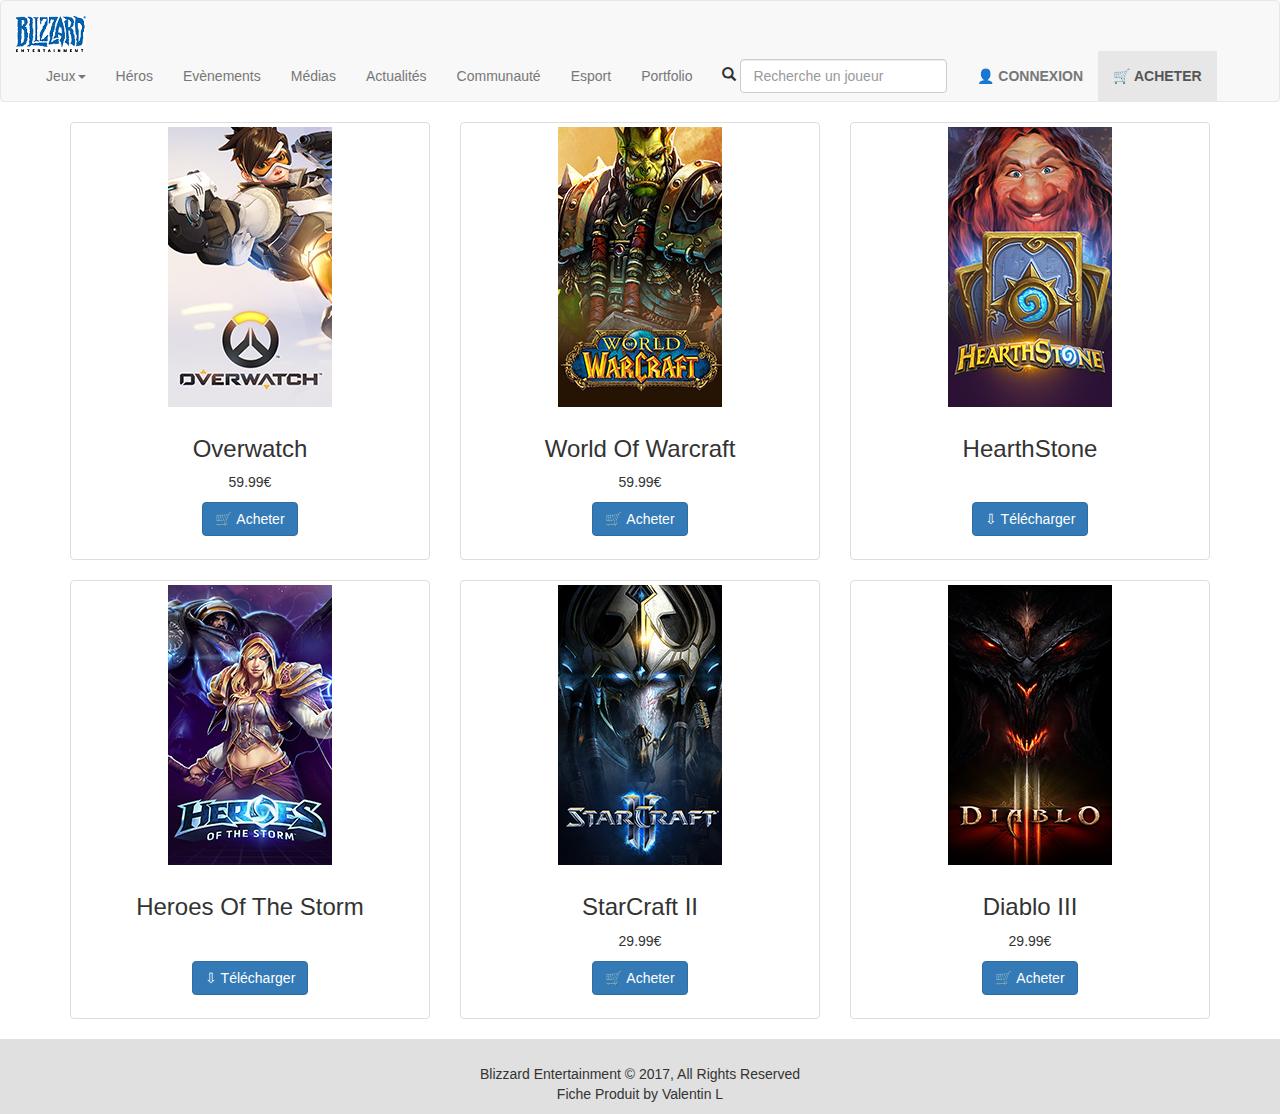
<file: index.html>
<!DOCTYPE html>
<html lang="fr">
  <head>
    <meta charset="utf-8">
    <meta http-equiv="X-UA-Compatible" content="IE=edge">
    <meta name="viewport" content="width=device-width, initial-scale=1">
    <meta name="description" content="Fiche Produit Blizzard Entertainment"
    <!-- The above 3 meta tags *must* come first in the head; any other head content must come *after* these tags -->
    <title>Fiche Produit</title>

    <!-- Bootstrap -->
    <link href="css/bootstrap.min.css" rel="stylesheet">
    <link rel="stylesheet" href="slide.css">
    <link rel="shortcut icon" href="img/favicon.ico" type="image/x-icon">
    <link rel="icon" href="img/favicon.ico" type="image/x-icon">

    <!-- HTML5 shim and Respond.js for IE8 support of HTML5 elements and media queries -->
    <!-- WARNING: Respond.js doesn't work if you view the page via file:// -->
    <!--[if lt IE 9]>
      <script src="https://oss.maxcdn.com/html5shiv/3.7.3/html5shiv.min.js"></script>
      <script src="https://oss.maxcdn.com/respond/1.4.2/respond.min.js"></script>
    <![endif]-->
  </head>
  <body>
    <nav class="navbar navbar-default">
      <div class="container-fluid">
        <!-- Brand and toggle get grouped for better mobile display -->
        <div class="navbar-header">
          <button type="button" class="navbar-toggle collapsed" data-toggle="collapse" data-target="#bs-example-navbar-collapse-1" aria-expanded="false">
            <span class="sr-only">Toggle navigation</span>
            <span class="icon-bar"></span>
            <span class="icon-bar"></span>
            <span class="icon-bar"></span>
          </button>
          <a class="navbar-brand" href="index.html"><img src="img/blizzard.png">&nbsp;</a>
        </div>

        <!-- Collect the nav links, forms, and other content for toggling -->
        <div class="collapse navbar-collapse" id="bs-example-navbar-collapse-1">
          <ul class="nav navbar-nav">
            <li class="dropdown">
              <a href="#" class="dropdown-toggle" data-toggle="dropdown" role="button" aria-haspopup="true" aria-expanded="false">Jeux<span class="caret"></span></a>
              <ul class="dropdown-menu">
                <li><a href="Overwatch.html"><img src="img/logoow.png">&nbsp;OVERWATCH</a></li>
                <li role="separator" class="divider"></li>
                <li><a href="wow.html"> <img src="img/logowow.png">&nbsp;WORLD OF WARCRAFT</a></li>
                <li role="separator" class="divider"></li>
                <li><a href="heartstone.html"><img src="img/logohs.jpg">&nbsp;HEARTHSTONE</a></li>
                <li role="separator" class="divider"></li>
                <li><a href="hots.html"><img src="img/logohots.png">&nbsp;HEROES OF THE STORM</a></li>
                <li role="separator" class="divider"></li>
                <li><a href="sc.html"><img src="img/logosc.png">&nbsp;STARCRAFT II</a></li>
                <li role="separator" class="divider"></li>
                <li><a href="diablo.html"><img src="img/logod3.png">&nbsp;DIABLO III</a></li>
              </ul>
            </li>
            <li><a href="#">Héros<span class="sr-only">(current)</span></a></li>
            <li><a href="#">Evènements</a></li>
            <li><a href="#">Médias</a></li>
            <li><a href="#">Actualités</a></li>
            <li><a href="#">Communauté</a></li>
            <li><a href="#">Esport</a></li>
            <li><a href="portfolio.html">Portfolio</a></li>
            <form class="navbar-form navbar-left">
              <div class="form-group">
                <span class="glyphicon glyphicon-search" aria-hidden="true"></span>
                <input type="text" class="form-control" placeholder="Recherche un joueur">
              </div>
            </form>
            <li><a href="#"><b>👤&nbsp;CONNEXION</b></a></li>
            <li class="active"><a href="#"><b>🛒&nbsp;ACHETER</b></a></li>
          </ul>



        </div><!-- /.navbar-collapse -->
      </div><!-- /.container-fluid -->
    </nav>

<div class="container">
    <div class="row">
  <div class="col-sm-6 col-md-4">
    <div class="thumbnail">
      <img src="img/overwatch.jpg" alt="Overwatch">
      <div class="caption">
        <center><h3>Overwatch</h3></center>
        <center><p> 59.99€</p></center>
        <center><p><a href="Overwatch.html" class="btn btn-primary" role="button">🛒&nbsp;Acheter</a></p></center>
      </div>
    </div>
  </div>

  <div class="col-sm-6 col-md-4">
    <div class="thumbnail">
      <img src="img/wow.jpg" alt="World Of Warcraft">
      <div class="caption">
        <center><h3>World Of Warcraft</h3></center>
        <center><p>59.99€</p></center>
        <center><p><a href="wow.html" class="btn btn-primary" role="button">🛒&nbsp;Acheter</a></p></center>
      </div>
    </div>
  </div>

  <div class="col-sm-6 col-md-4">
    <div class="thumbnail">
      <img src="img/hs.jpg" alt="Heartstone">
      <div class="caption">
        <center><h3>HearthStone</h3></center><br>
        <p></p>
        <center><p><a href="heartstone.html" class="btn btn-primary" role="button">⇩&nbsp;Télécharger</a></p></center>
      </div>
    </div>
  </div>
</div>
</div>

<div class="container">
    <div class="row">
  <div class="col-sm-6 col-md-4">
    <div class="thumbnail">
      <img src="img/hots.jpg" alt="Heroes Of The Storm">
      <div class="caption">
        <center><h3>Heroes Of The Storm</h3></center><br>
        <p></p>
        <center><p><a href="hots.html" class="btn btn-primary" role="button">⇩&nbsp;Télécharger</a></p></center>
      </div>
    </div>
  </div>

  <div class="col-sm-6 col-md-4">
    <div class="thumbnail">
      <img src="img/sc2.jpg" alt="StarCraft 2">
      <div class="caption">
        <center><h3>StarCraft II</h3></center>
        <center><p>29.99€</p></center>
        <center><p><a href="sc.html" class="btn btn-primary" role="button">🛒&nbsp;Acheter</a></p></center>
      </div>
    </div>
  </div>

  <div class="col-sm-6 col-md-4">
    <div class="thumbnail">
      <img src="img/d3.jpg" alt="Diablo 3">
      <div class="caption">
        <center><h3>Diablo III</h3></center>
        <center><p>29.99€</p></center>
        <center><p><a href="diablo.html" class="btn btn-primary" role="button">🛒&nbsp;Acheter</a></p></center>
      </div>
    </div>
  </div>

</div>
</div>

<footer class="container-fluid text-center bg-lightgray">

        <div class="copyrights" style="margin-top:25px;">
            <p>Blizzard Entertainment © 2017, All Rights Reserved
                <br>
                <span>Fiche Produit by Valentin L</span></p>
        </div>
</footer>



    <!-- jQuery (necessary for Bootstrap's JavaScript plugins) -->
    <script src="https://ajax.googleapis.com/ajax/libs/jquery/1.12.4/jquery.min.js"></script>
    <!-- Include all compiled plugins (below), or include individual files as needed -->
    <script src="js/bootstrap.min.js"></script>


  </body>
</html>
</file>
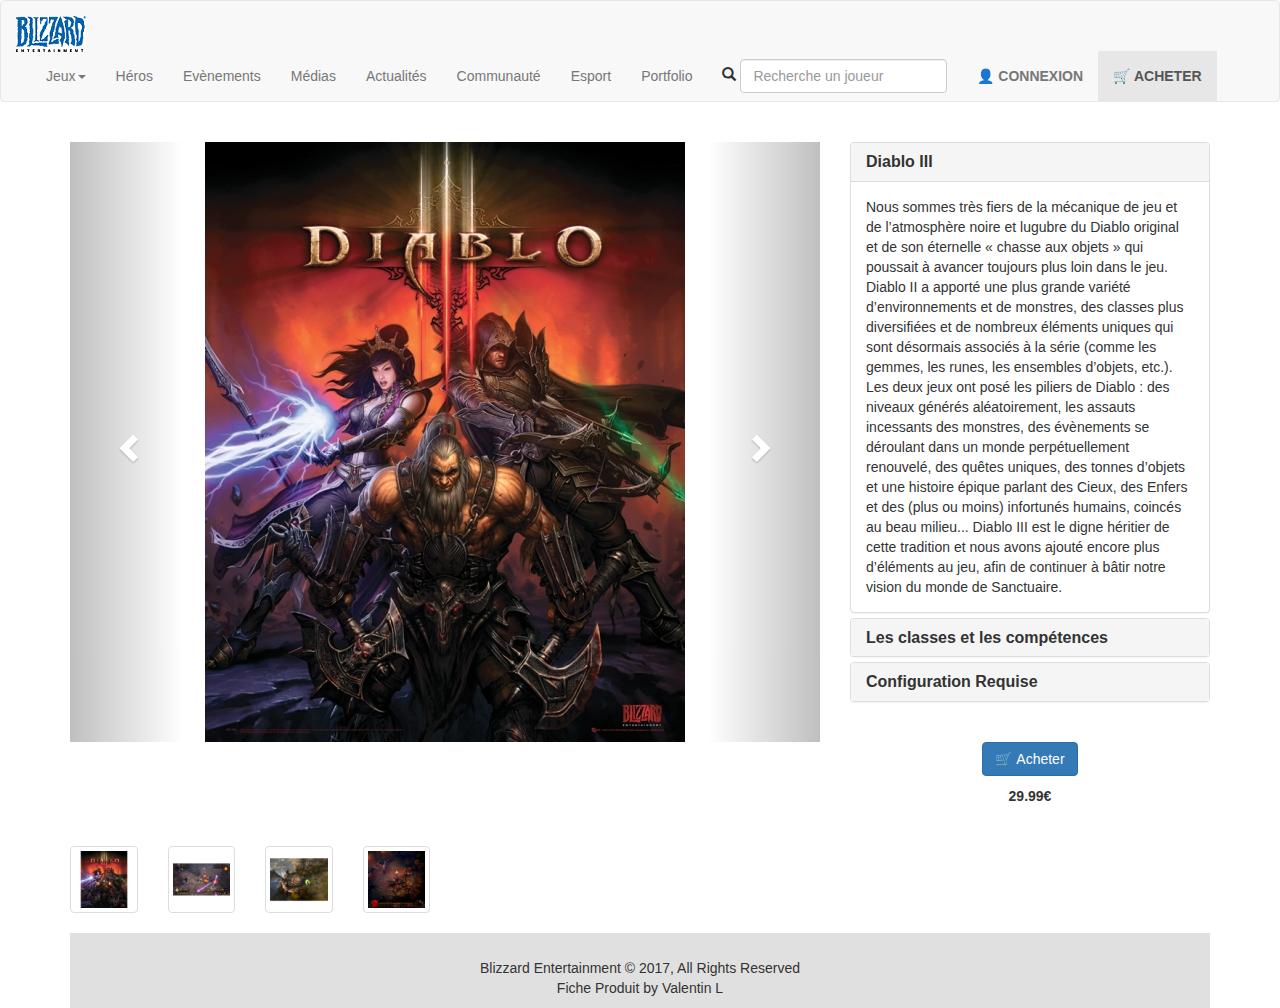
<file: diablo.html>
<!DOCTYPE html>
<html lang="fr">
  <head>
    <meta charset="utf-8">
    <meta http-equiv="X-UA-Compatible" content="IE=edge">
    <meta name="viewport" content="width=device-width, initial-scale=1">
    <!-- The above 3 meta tags *must* come first in the head; any other head content must come *after* these tags -->
    <title>Fiche Produit</title>

    <!-- Bootstrap -->
    <link href="css/bootstrap.min.css" rel="stylesheet">
    <link rel="stylesheet" href="slide.css">
    <link rel="shortcut icon" href="img/favicon.ico" type="image/x-icon">
    <link rel="icon" href="img/favicon.ico" type="image/x-icon">


    <!-- HTML5 shim and Respond.js for IE8 support of HTML5 elements and media queries -->
    <!-- WARNING: Respond.js doesn't work if you view the page via file:// -->
    <!--[if lt IE 9]>
      <script src="https://oss.maxcdn.com/html5shiv/3.7.3/html5shiv.min.js"></script>
      <script src="https://oss.maxcdn.com/respond/1.4.2/respond.min.js"></script>
    <![endif]-->
  </head>
  <body>
    <nav class="navbar navbar-default">
      <div class="container-fluid">
        <!-- Brand and toggle get grouped for better mobile display -->
        <div class="navbar-header">
          <button type="button" class="navbar-toggle collapsed" data-toggle="collapse" data-target="#bs-example-navbar-collapse-1" aria-expanded="false">
            <span class="sr-only">Toggle navigation</span>
            <span class="icon-bar"></span>
            <span class="icon-bar"></span>
            <span class="icon-bar"></span>
          </button>
          <a class="navbar-brand" href="index.html"><img src="img/blizzard.png">&nbsp;</a>
        </div>

        <!-- Collect the nav links, forms, and other content for toggling -->
        <div class="collapse navbar-collapse" id="bs-example-navbar-collapse-1">
          <ul class="nav navbar-nav">
            <li class="dropdown">
              <a href="#" class="dropdown-toggle" data-toggle="dropdown" role="button" aria-haspopup="true" aria-expanded="false">Jeux<span class="caret"></span></a>
              <ul class="dropdown-menu">
                <li><a href="Overwatch.html"><img src="img/logoow.png">&nbsp;OVERWATCH</a></li>
                <li role="separator" class="divider"></li>
                <li><a href="wow.html"> <img src="img/logowow.png">&nbsp;WORLD OF WARCRAFT</a></li>
                <li role="separator" class="divider"></li>
                <li><a href="heartstone.html"><img src="img/logohs.jpg">&nbsp;HEARTHSTONE</a></li>
                <li role="separator" class="divider"></li>
                <li><a href="hots.html"><img src="img/logohots.png">&nbsp;HEROES OF THE STORM</a></li>
                <li role="separator" class="divider"></li>
                <li><a href="sc.html"><img src="img/logosc.png">&nbsp;STARCRAFT II</a></li>
                <li role="separator" class="divider"></li>
                <li><a href="diablo.html"><img src="img/logod3.png">&nbsp;DIABLO III</a></li>
              </ul>
            </li>
            <li><a href="#">Héros<span class="sr-only">(current)</span></a></li>
            <li><a href="#">Evènements</a></li>
            <li><a href="#">Médias</a></li>
            <li><a href="#">Actualités</a></li>
            <li><a href="#">Communauté</a></li>
            <li><a href="#">Esport</a></li>
            <li><a href="portfolio.html">Portfolio</a></li>
            <form class="navbar-form navbar-left">
              <div class="form-group">
                <span class="glyphicon glyphicon-search" aria-hidden="true"></span>
                <input type="text" class="form-control" placeholder="Recherche un joueur">
              </div>
            </form>
            <li><a href="#"><b>👤&nbsp;CONNEXION</b></a></li>
            <li class="active"><a href="index.html"><b>🛒&nbsp;ACHETER</b></a></li>
          </ul>



        </div><!-- /.navbar-collapse -->
      </div><!-- /.container-fluid -->
    </nav>

    <div class="container">
            <div id="main_area">
                    <!-- Slider -->
                    <div class="row">
                       <center><h1></h1></center>
                        <div class="col-md-8" id="slider">
                            <!-- Top part of the slider -->

                                    <div class="carousel slide" id="myCarousel">
                                        <!-- Carousel items -->
                                        <div class="carousel-inner">
                                            <div class="active item" data-slide-number="0">
                                            <center><img src="img/diablo1.jpg" alt="image"></center></div>

                                            <div class="item" data-slide-number="1">
                                            <center><img src="img/diablo2.jpg" alt="image"></center></div>

                                            <div class="item" data-slide-number="2">
                                            <center><img src="img/diablo3.jpg" alt="image"></center></div>

                                            <div class="item" data-slide-number="3">
                                            <center><img src="img/diablo4.jpg" alt="image"></center></div>

                                        </div><!-- Carousel nav -->
                                        <a class="left carousel-control" href="#myCarousel" role="button" data-slide="prev">
                                            <span class="glyphicon glyphicon-chevron-left"></span>
                                        </a>
                                        <a class="right carousel-control" href="#myCarousel" role="button" data-slide="next">
                                            <span class="glyphicon glyphicon-chevron-right"></span>
                                        </a>
                                        </div>
                                </div>

                                <div class="col-md-4">
                                  <div class="panel-group" id="accordion">
              <div class="panel panel-default">
                <div class="panel-heading">
                  <h4 class="panel-title">
                    <a data-toggle="collapse" data-parent="#accordion" href="#collapse1">
                  <b>Diablo III</b></a>
                  </h4>
                </div>
                <div id="collapse1" class="panel-collapse collapse in">
                  <div class="panel-body">Nous sommes très fiers de la mécanique de jeu et de l’atmosphère noire et lugubre du Diablo original et de son éternelle
                     « chasse aux objets » qui poussait à avancer toujours plus loin dans le jeu. Diablo II a apporté une plus grande variété d’environnements et de monstres,
                      des classes plus diversifiées et de nombreux éléments uniques qui sont désormais associés à la série (comme les gemmes, les runes, les ensembles d’objets, etc.).
                      Les deux jeux ont posé les piliers de Diablo : des niveaux générés aléatoirement, les assauts incessants des monstres, des évènements se déroulant dans un monde perpétuellement renouvelé,
                      des quêtes uniques, des tonnes d’objets et une histoire épique parlant des Cieux, des Enfers et des (plus ou moins) infortunés humains, coincés au beau milieu...
Diablo III est le digne héritier de cette tradition et nous avons ajouté encore plus d’éléments au jeu, afin de continuer à bâtir notre vision du monde de Sanctuaire.</div>
                </div>
              </div>
              <div class="panel panel-default">
                <div class="panel-heading">
                  <h4 class="panel-title">
                    <a data-toggle="collapse" data-parent="#accordion" href="#collapse2">
                    <b>Les classes et les compétences</b></a>
                  </h4>
                </div>
                <div id="collapse2" class="panel-collapse collapse">
                  <div class="panel-body">Il existe six classes jouables dans Diablo III : le sorcier , le féticheur, le chasseur de démons,
                    le moine et la nouvelle classe du croisé. De son côté, le barbare, qui est le seul à revenir, dispose désormais de très nombreuses capacités destructrices
                     pour réduire ses ennemis en charpie. Chaque classe dispose d’un système de ressources unique et de mécanismes de jeu très différents... Le mana n’est plus une
                     caractéristique partagée par tous les héros.</div>
                </div>
              </div>
              <div class="panel panel-default">
                <div class="panel-heading">
                  <h4 class="panel-title">
                    <a data-toggle="collapse" data-parent="#accordion" href="#collapse3">
                    <b>Configuration Requise</b></a>
                  </h4>
                </div>
                <div id="collapse3" class="panel-collapse collapse">
                  <div class="panel-body"><b>OS</b> : Windows® 10 64-bit <br>
                                          <b>Processeur</b> : Intel® Core™ i5 ou AMD FX Series Processor<br>
                                          <b>Vidéo</b> : Intel® Core™ 2 Duo 2.4 GHz ou AMD Athlon™ 64 X2 5600+ 2.8GHz<br>
                                          <b>Mémoire</b> : 4 GB RAM<br>
                                          <b>Espace Disque</b> : 12 GB d'espace disque disponible<br>
                                          <b>Internet</b> : Connexion internet haut-débit<br>
                                          <b>Résolution</b> : 1024x768 ou supérieur</div>
                </div>
              </div>
              <br><br><center><p><a href="#" class="btn btn-primary" role="button">🛒&nbsp;Acheter</a></p></center><center><p><b>29.99€</b></p></center>
            </div>
            </div>


                        </div>
                    <!--/Slider-->

                    <div class="row hidden-xs" id="slider-thumbs">
                            <!-- Bottom switcher of slider -->
                            <ul class="hide-bullets">
                                <li class="col-sm-1">
                                    <a class="thumbnail" id="carousel-selector-0"><img src="img/diablo1.jpg"></a>
                                </li>

                                <li class="col-sm-1">
                                    <a class="thumbnail" id="carousel-selector-1"><img src="img/diablo2.jpg"></a>
                                </li>

                                <li class="col-sm-1">
                                    <a class="thumbnail" id="carousel-selector-2"><img src="img/diablo3.jpg"></a>
                                </li>

                                <li class="col-sm-1">
                                    <a class="thumbnail" id="carousel-selector-3"><img src="img/diablo4.jpg"></a>
                                </li>
                            </ul>
                    </div>

                    <footer class="container-fluid text-center bg-lightgray">

                            <div class="copyrights" style="margin-top:25px;">
                                <p>Blizzard Entertainment © 2017, All Rights Reserved
                                    <br>
                                    <span>Fiche Produit by Valentin L</span></p>
                            </div>
                    </footer>



<script>

jQuery(document).ready(function($) {

      $('#myCarousel').slider({
              interval: 5000
      });

      $('#carousel-text').html($('#slide-content-0').html());

      //Handles the carousel thumbnails
     $('[id^=carousel-selector-]').click( function(){
          var id = this.id.substr(this.id.lastIndexOf("-") + 1);
          var id = parseInt(id);
          $('#myCarousel').slider(id);
      });


      // When the carousel slides, auto update the text
      $('#myCarousel').on('slid.bs.carousel', function (e) {
               var id = $('.item.active').data('slide-number');
              $('#carousel-text').html($('#slide-content-'+id).html());
      });
});

</script>

<!-- jQuery (necessary for Bootstrap's JavaScript plugins) -->
   <script src="https://ajax.googleapis.com/ajax/libs/jquery/1.12.4/jquery.min.js"></script>
   <!-- Include all compiled plugins (below), or include individual files as needed -->
   <script src="js/bootstrap.min.js"></script>

</body>
</html>
</file>
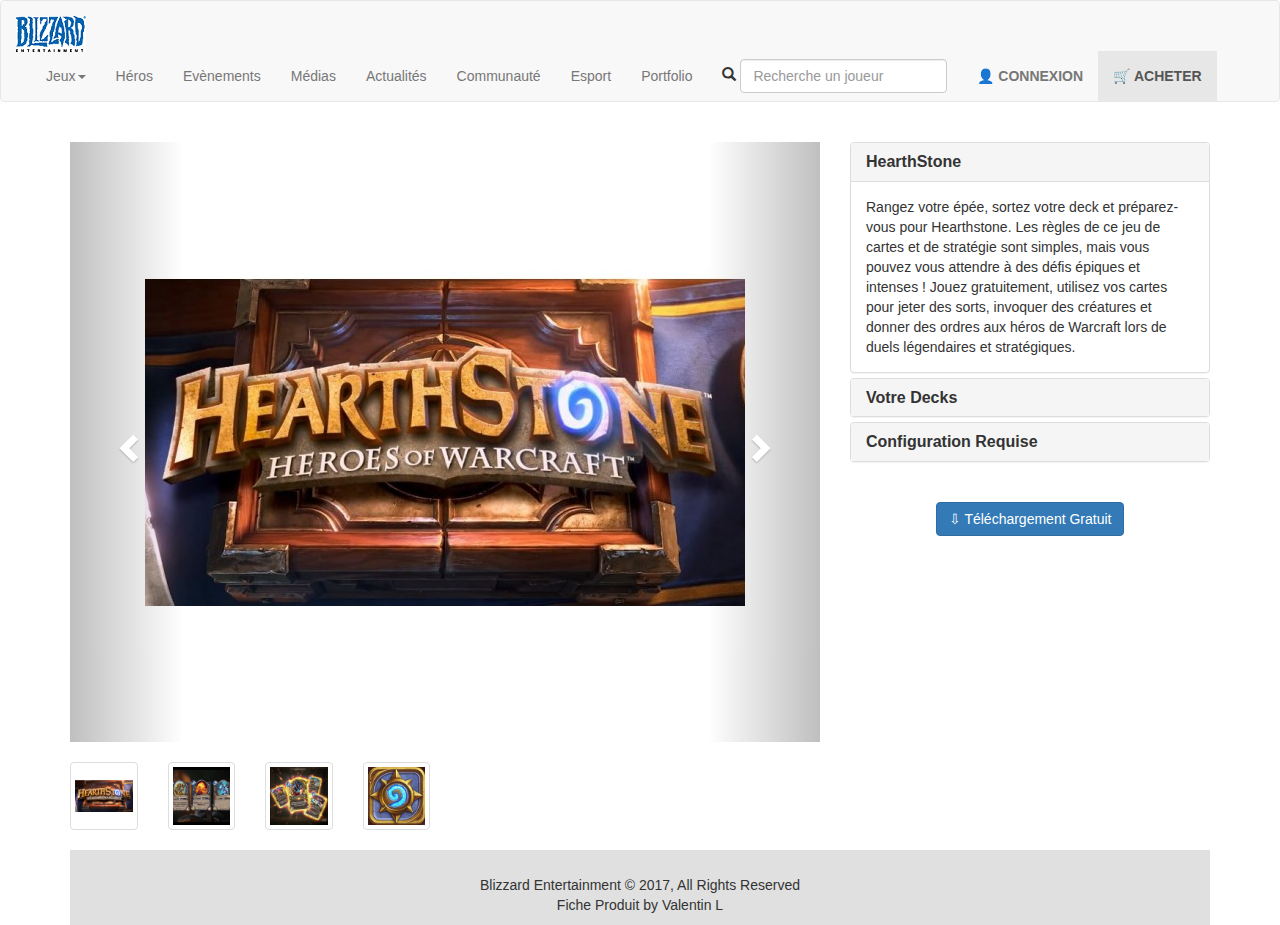
<file: heartstone.html>
<!DOCTYPE html>
<html lang="fr">
  <head>
    <meta charset="utf-8">
    <meta http-equiv="X-UA-Compatible" content="IE=edge">
    <meta name="viewport" content="width=device-width, initial-scale=1">
    <!-- The above 3 meta tags *must* come first in the head; any other head content must come *after* these tags -->
    <title>Fiche Produit</title>

    <!-- Bootstrap -->
    <link href="css/bootstrap.min.css" rel="stylesheet">
    <link rel="stylesheet" href="slide.css">
    <link rel="shortcut icon" href="img/favicon.ico" type="image/x-icon">
    <link rel="icon" href="img/favicon.ico" type="image/x-icon">


    <!-- HTML5 shim and Respond.js for IE8 support of HTML5 elements and media queries -->
    <!-- WARNING: Respond.js doesn't work if you view the page via file:// -->
    <!--[if lt IE 9]>
      <script src="https://oss.maxcdn.com/html5shiv/3.7.3/html5shiv.min.js"></script>
      <script src="https://oss.maxcdn.com/respond/1.4.2/respond.min.js"></script>
    <![endif]-->
  </head>
  <body>
    <nav class="navbar navbar-default">
      <div class="container-fluid">
        <!-- Brand and toggle get grouped for better mobile display -->
        <div class="navbar-header">
          <button type="button" class="navbar-toggle collapsed" data-toggle="collapse" data-target="#bs-example-navbar-collapse-1" aria-expanded="false">
            <span class="sr-only">Toggle navigation</span>
            <span class="icon-bar"></span>
            <span class="icon-bar"></span>
            <span class="icon-bar"></span>
          </button>
          <a class="navbar-brand" href="index.html"><img src="img/blizzard.png">&nbsp;</a>
        </div>

        <!-- Collect the nav links, forms, and other content for toggling -->
        <div class="collapse navbar-collapse" id="bs-example-navbar-collapse-1">
          <ul class="nav navbar-nav">
            <li class="dropdown">
              <a href="#" class="dropdown-toggle" data-toggle="dropdown" role="button" aria-haspopup="true" aria-expanded="false">Jeux<span class="caret"></span></a>
              <ul class="dropdown-menu">
                <li><a href="Overwatch.html"><img src="img/logoow.png">&nbsp;OVERWATCH</a></li>
                <li role="separator" class="divider"></li>
                <li><a href="wow.html"> <img src="img/logowow.png">&nbsp;WORLD OF WARCRAFT</a></li>
                <li role="separator" class="divider"></li>
                <li><a href="heartstone.html"><img src="img/logohs.jpg">&nbsp;HEARTHSTONE</a></li>
                <li role="separator" class="divider"></li>
                <li><a href="hots.html"><img src="img/logohots.png">&nbsp;HEROES OF THE STORM</a></li>
                <li role="separator" class="divider"></li>
                <li><a href="sc.html"><img src="img/logosc.png">&nbsp;STARCRAFT II</a></li>
                <li role="separator" class="divider"></li>
                <li><a href="diablo.html"><img src="img/logod3.png">&nbsp;DIABLO III</a></li>
              </ul>
            </li>
            <li><a href="#">Héros<span class="sr-only">(current)</span></a></li>
            <li><a href="#">Evènements</a></li>
            <li><a href="#">Médias</a></li>
            <li><a href="#">Actualités</a></li>
            <li><a href="#">Communauté</a></li>
            <li><a href="#">Esport</a></li>
            <li><a href="portfolio.html">Portfolio</a></li>
            <form class="navbar-form navbar-left">
              <div class="form-group">
                <span class="glyphicon glyphicon-search" aria-hidden="true"></span>
                <input type="text" class="form-control" placeholder="Recherche un joueur">
              </div>
            </form>
            <li><a href="#"><b>👤&nbsp;CONNEXION</b></a></li>
            <li class="active"><a href="index.html"><b>🛒&nbsp;ACHETER</b></a></li>
          </ul>



        </div><!-- /.navbar-collapse -->
      </div><!-- /.container-fluid -->
    </nav>

    <div class="container">
            <div id="main_area">
                    <!-- Slider -->
                    <div class="row">
                       <center><h1></h1></center>
                        <div class="col-md-8" id="slider">
                            <!-- Top part of the slider -->

                                    <div class="carousel slide" id="myCarousel">
                                        <!-- Carousel items -->
                                        <div class="carousel-inner">
                                            <div class="active item" data-slide-number="0">
                                            <center><img src="img/hs1.jpg" alt="image"></center></div>

                                            <div class="item" data-slide-number="1">
                                            <center><img src="img/hs2.jpg" alt="image"></center></div>

                                            <div class="item" data-slide-number="2">
                                            <center><img src="img/hs3.jpg" alt="image"></center></div>

                                            <div class="item" data-slide-number="3">
                                            <center><img src="img/hs4.jpg" alt="image"></center></div>

                                        </div><!-- Carousel nav -->
                                        <a class="left carousel-control" href="#myCarousel" role="button" data-slide="prev">
                                            <span class="glyphicon glyphicon-chevron-left"></span>
                                        </a>
                                        <a class="right carousel-control" href="#myCarousel" role="button" data-slide="next">
                                            <span class="glyphicon glyphicon-chevron-right"></span>
                                        </a>
                                        </div>
                                </div>

                                <div class="col-md-4">
                                  <div class="panel-group" id="accordion">
              <div class="panel panel-default">
                <div class="panel-heading">
                  <h4 class="panel-title">
                    <a data-toggle="collapse" data-parent="#accordion" href="#collapse1">
                  <b>HearthStone</b></a>
                  </h4>
                </div>
                <div id="collapse1" class="panel-collapse collapse in">
                  <div class="panel-body">Rangez votre épée, sortez votre deck et préparez-vous pour Hearthstone. Les règles de ce jeu de cartes et de stratégie sont simples,
                     mais vous pouvez vous attendre à des défis épiques et intenses ! Jouez gratuitement,
                     utilisez vos cartes pour jeter des sorts, invoquer des créatures et donner des ordres aux héros de Warcraft lors de duels légendaires et stratégiques.</div>
                </div>
              </div>
              <div class="panel panel-default">
                <div class="panel-heading">
                  <h4 class="panel-title">
                    <a data-toggle="collapse" data-parent="#accordion" href="#collapse2">
                    <b>Votre Decks</b></a>
                  </h4>
                </div>
                <div id="collapse2" class="panel-collapse collapse">
                  <div class="panel-body">Construisez vos decks et gagnez, fabriquez ou achetez des centaines de cartes supplémentaires. Votre collection évolue en permanence !
                  Jouez comme vous préférez : en mode non classé, classé, arène, Bras de fer, ou développez votre maîtrise contre l’intelligence artificielle et dans le mode aventure du jeu.</div>
                </div>
              </div>
              <div class="panel panel-default">
                <div class="panel-heading">
                  <h4 class="panel-title">
                    <a data-toggle="collapse" data-parent="#accordion" href="#collapse3">
                    <b>Configuration Requise</b></a>
                  </h4>
                </div>
                <div id="collapse3" class="panel-collapse collapse">
                  <div class="panel-body"><b>OS</b> : Windows XP, Vista, 7 ou 8 avec DirectX 9.0c<br>
                                          <b>Processeur</b> : Intel Pentium D ou AMD Athlon 64 X2<br>
                                          <b>Vidéo</b> :  NVIDIA GeForce 6800 (256 MB) ou ATI Radeon X1600 Pro<br>
                                          <b>Mémoire</b> : 2 GB RAM<br>
                                          <b>Espace Disque</b> : 3 GB d'espace disque disponible<br>
                                          <b>Internet</b> : Connexion internet haut-débit<br>
                                          <b>Résolution</b> : 1024x768 ou supérieur</div>
                </div>
              </div>
              <br><br><center><p><a href="#" class="btn btn-primary" role="button">⇩&nbsp;Téléchargement Gratuit</a></p></center>
            </div>
            </div>


                        </div>
                    <!--/Slider-->

                    <div class="row hidden-xs" id="slider-thumbs">
                            <!-- Bottom switcher of slider -->
                            <ul class="hide-bullets">
                                <li class="col-sm-1">
                                    <a class="thumbnail" id="carousel-selector-0"><img src="img/hs1.jpg"></a>
                                </li>

                                <li class="col-sm-1">
                                    <a class="thumbnail" id="carousel-selector-1"><img src="img/hs2.jpg"></a>
                                </li>

                                <li class="col-sm-1">
                                    <a class="thumbnail" id="carousel-selector-2"><img src="img/hs3.jpg"></a>
                                </li>

                                <li class="col-sm-1">
                                    <a class="thumbnail" id="carousel-selector-3"><img src="img/hs4.jpg"></a>
                                </li>
                            </ul>
                    </div>

                    <footer class="container-fluid text-center bg-lightgray">

                            <div class="copyrights" style="margin-top:25px;">
                                <p>Blizzard Entertainment © 2017, All Rights Reserved
                                    <br>
                                    <span>Fiche Produit by Valentin L</span></p>
                            </div>
                    </footer>



<script>

jQuery(document).ready(function($) {

      $('#myCarousel').slider({
              interval: 5000
      });

      $('#carousel-text').html($('#slide-content-0').html());

      //Handles the carousel thumbnails
     $('[id^=carousel-selector-]').click( function(){
          var id = this.id.substr(this.id.lastIndexOf("-") + 1);
          var id = parseInt(id);
          $('#myCarousel').slider(id);
      });


      // When the carousel slides, auto update the text
      $('#myCarousel').on('slid.bs.carousel', function (e) {
               var id = $('.item.active').data('slide-number');
              $('#carousel-text').html($('#slide-content-'+id).html());
      });
});

</script>

<!-- jQuery (necessary for Bootstrap's JavaScript plugins) -->
   <script src="https://ajax.googleapis.com/ajax/libs/jquery/1.12.4/jquery.min.js"></script>
   <!-- Include all compiled plugins (below), or include individual files as needed -->
   <script src="js/bootstrap.min.js"></script>

</body>
</html>
</file>
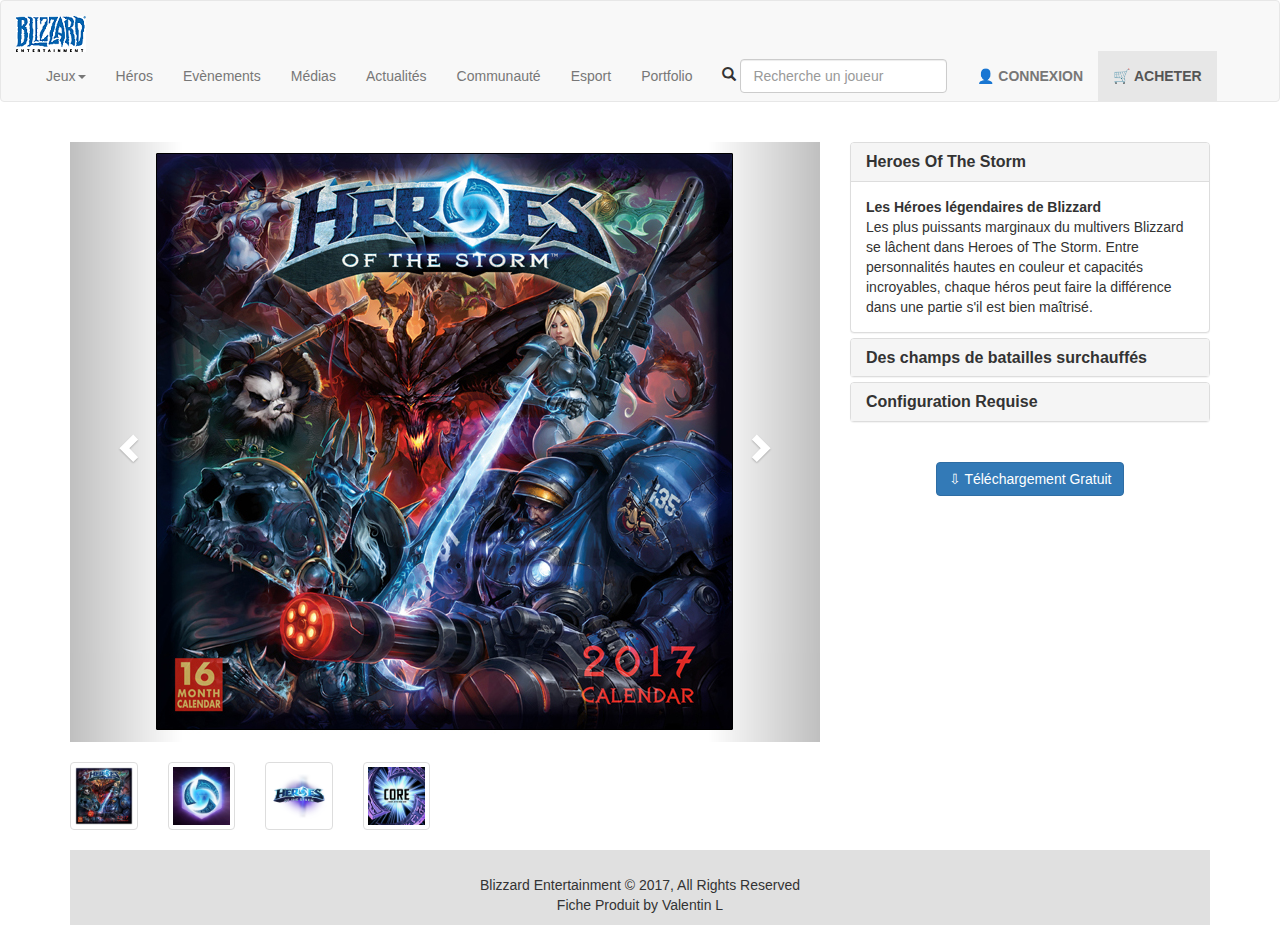
<file: hots.html>
<!DOCTYPE html>
<html lang="fr">
  <head>
    <meta charset="utf-8">
    <meta http-equiv="X-UA-Compatible" content="IE=edge">
    <meta name="viewport" content="width=device-width, initial-scale=1">
    <!-- The above 3 meta tags *must* come first in the head; any other head content must come *after* these tags -->
    <title>Fiche Produit</title>

    <!-- Bootstrap -->
    <link href="css/bootstrap.min.css" rel="stylesheet">
    <link rel="stylesheet" href="slide.css">
    <link rel="shortcut icon" href="img/favicon.ico" type="image/x-icon">
    <link rel="icon" href="img/favicon.ico" type="image/x-icon">


    <!-- HTML5 shim and Respond.js for IE8 support of HTML5 elements and media queries -->
    <!-- WARNING: Respond.js doesn't work if you view the page via file:// -->
    <!--[if lt IE 9]>
      <script src="https://oss.maxcdn.com/html5shiv/3.7.3/html5shiv.min.js"></script>
      <script src="https://oss.maxcdn.com/respond/1.4.2/respond.min.js"></script>
    <![endif]-->
  </head>
  <body>
    <nav class="navbar navbar-default">
      <div class="container-fluid">
        <!-- Brand and toggle get grouped for better mobile display -->
        <div class="navbar-header">
          <button type="button" class="navbar-toggle collapsed" data-toggle="collapse" data-target="#bs-example-navbar-collapse-1" aria-expanded="false">
            <span class="sr-only">Toggle navigation</span>
            <span class="icon-bar"></span>
            <span class="icon-bar"></span>
            <span class="icon-bar"></span>
          </button>
          <a class="navbar-brand" href="index.html"><img src="img/blizzard.png">&nbsp;</a>
        </div>

        <!-- Collect the nav links, forms, and other content for toggling -->
        <div class="collapse navbar-collapse" id="bs-example-navbar-collapse-1">
          <ul class="nav navbar-nav">
            <li class="dropdown">
              <a href="#" class="dropdown-toggle" data-toggle="dropdown" role="button" aria-haspopup="true" aria-expanded="false">Jeux<span class="caret"></span></a>
              <ul class="dropdown-menu">
                <li><a href="Overwatch.html"><img src="img/logoow.png">&nbsp;OVERWATCH</a></li>
                <li role="separator" class="divider"></li>
                <li><a href="wow.html"> <img src="img/logowow.png">&nbsp;WORLD OF WARCRAFT</a></li>
                <li role="separator" class="divider"></li>
                <li><a href="heartstone.html"><img src="img/logohs.jpg">&nbsp;HEARTHSTONE</a></li>
                <li role="separator" class="divider"></li>
                <li><a href="hots.html"><img src="img/logohots.png">&nbsp;HEROES OF THE STORM</a></li>
                <li role="separator" class="divider"></li>
                <li><a href="sc.html"><img src="img/logosc.png">&nbsp;STARCRAFT II</a></li>
                <li role="separator" class="divider"></li>
                <li><a href="diablo.html"><img src="img/logod3.png">&nbsp;DIABLO III</a></li>
              </ul>
            </li>
            <li><a href="#">Héros<span class="sr-only">(current)</span></a></li>
            <li><a href="#">Evènements</a></li>
            <li><a href="#">Médias</a></li>
            <li><a href="#">Actualités</a></li>
            <li><a href="#">Communauté</a></li>
            <li><a href="#">Esport</a></li>
            <li><a href="portfolio.html">Portfolio</a></li>
            <form class="navbar-form navbar-left">
              <div class="form-group">
                <span class="glyphicon glyphicon-search" aria-hidden="true"></span>
                <input type="text" class="form-control" placeholder="Recherche un joueur">
              </div>
            </form>
            <li><a href="#"><b>👤&nbsp;CONNEXION</b></a></li>
            <li class="active"><a href="index.html"><b>🛒&nbsp;ACHETER</b></a></li>
          </ul>



        </div><!-- /.navbar-collapse -->
      </div><!-- /.container-fluid -->
    </nav>

    <div class="container">
            <div id="main_area">
                    <!-- Slider -->
                    <div class="row">
                       <center><h1></h1></center>
                        <div class="col-md-8" id="slider">
                            <!-- Top part of the slider -->

                                    <div class="carousel slide" id="myCarousel">
                                        <!-- Carousel items -->
                                        <div class="carousel-inner">
                                            <div class="active item" data-slide-number="0">
                                            <center><img src="img/hots1.jpg" alt="image"></center></div>

                                            <div class="item" data-slide-number="1">
                                            <center><img src="img/hots2.jpg" alt="image"></center></div>

                                            <div class="item" data-slide-number="2">
                                            <center><img src="img/hots3.jpg" alt="image"></center></div>

                                            <div class="item" data-slide-number="3">
                                            <center><img src="img/hots4.jpg" alt="image"></center></div>

                                        </div><!-- Carousel nav -->
                                        <a class="left carousel-control" href="#myCarousel" role="button" data-slide="prev">
                                            <span class="glyphicon glyphicon-chevron-left"></span>
                                        </a>
                                        <a class="right carousel-control" href="#myCarousel" role="button" data-slide="next">
                                            <span class="glyphicon glyphicon-chevron-right"></span>
                                        </a>
                                        </div>
                                </div>

                                <div class="col-md-4">
                                  <div class="panel-group" id="accordion">
              <div class="panel panel-default">
                <div class="panel-heading">
                  <h4 class="panel-title">
                    <a data-toggle="collapse" data-parent="#accordion" href="#collapse1">
                  <b>Heroes Of The Storm</b></a>
                  </h4>
                </div>
                <div id="collapse1" class="panel-collapse collapse in">
                  <div class="panel-body"><b>Les Héroes légendaires de Blizzard</b><br>Les plus puissants marginaux du multivers Blizzard se lâchent dans
                  Heroes of The Storm. Entre personnalités hautes en couleur et capacités incroyables, chaque héros peut faire la différence
                dans une partie s'il est bien maîtrisé.</div>
                </div>
              </div>
              <div class="panel panel-default">
                <div class="panel-heading">
                  <h4 class="panel-title">
                    <a data-toggle="collapse" data-parent="#accordion" href="#collapse2">
                    <b>Des champs de batailles surchauffés</b></a>
                  </h4>
                </div>
                <div id="collapse2" class="panel-collapse collapse">
                  <div class="panel-body">Heroes of the Storm est un MOBA pas comme les autres, avec une variété de champs de bataille dynamiques aux quêtes et objectifs uniques.
                     Déchaînez des hordes de zergs dans le laboratoire de Braxis,
                     recrutez des pirates sans foi ni loi dans la baie de Cœur-Noir ou accueillez la puissance du Seigneur corbeau dans le Val maudit...</div>
                </div>
              </div>
              <div class="panel panel-default">
                <div class="panel-heading">
                  <h4 class="panel-title">
                    <a data-toggle="collapse" data-parent="#accordion" href="#collapse3">
                    <b>Configuration Requise</b></a>
                  </h4>
                </div>
                <div id="collapse3" class="panel-collapse collapse">
                  <div class="panel-body"><b>OS</b> : Windows® 10 64-bit<br>
                                          <b>Processeur</b> : Intel® Core™ i5 ou AMD™ FX Series Processor<br>
                                          <b>Vidéo</b> :  NVIDIA® GeForce® GTX 650 ou AMD Radeon™ HD 7790<br>
                                          <b>Mémoire</b> : 4 GB RAM<br>
                                          <b>Espace Disque</b> : 15 GB d'espace disque disponible<br>
                                          <b>Internet</b> : Connexion internet haut-débit<br>
                                          <b>Résolution</b> : 1024x768 ou supérieur</div>
                </div>
              </div>
              <br><br><center><p><a href="#" class="btn btn-primary" role="button">⇩&nbsp;Téléchargement Gratuit</a></p></center>
            </div>
            </div>


                        </div>
                    <!--/Slider-->

                    <div class="row hidden-xs" id="slider-thumbs">
                            <!-- Bottom switcher of slider -->
                            <ul class="hide-bullets">
                                <li class="col-sm-1">
                                    <a class="thumbnail" id="carousel-selector-0"><img src="img/hots1.jpg"></a>
                                </li>

                                <li class="col-sm-1">
                                    <a class="thumbnail" id="carousel-selector-1"><img src="img/hots2.jpg"></a>
                                </li>

                                <li class="col-sm-1">
                                    <a class="thumbnail" id="carousel-selector-2"><img src="img/hots3.jpg"></a>
                                </li>

                                <li class="col-sm-1">
                                    <a class="thumbnail" id="carousel-selector-3"><img src="img/hots4.jpg"></a>
                                </li>
                            </ul>
                    </div>

                    <footer class="container-fluid text-center bg-lightgray">

                            <div class="copyrights" style="margin-top:25px;">
                                <p>Blizzard Entertainment © 2017, All Rights Reserved
                                    <br>
                                    <span>Fiche Produit by Valentin L</span></p>
                            </div>
                    </footer>



<script>

jQuery(document).ready(function($) {

      $('#myCarousel').slider({
              interval: 5000
      });

      $('#carousel-text').html($('#slide-content-0').html());

      //Handles the carousel thumbnails
     $('[id^=carousel-selector-]').click( function(){
          var id = this.id.substr(this.id.lastIndexOf("-") + 1);
          var id = parseInt(id);
          $('#myCarousel').slider(id);
      });


      // When the carousel slides, auto update the text
      $('#myCarousel').on('slid.bs.carousel', function (e) {
               var id = $('.item.active').data('slide-number');
              $('#carousel-text').html($('#slide-content-'+id).html());
      });
});

</script>

<!-- jQuery (necessary for Bootstrap's JavaScript plugins) -->
   <script src="https://ajax.googleapis.com/ajax/libs/jquery/1.12.4/jquery.min.js"></script>
   <!-- Include all compiled plugins (below), or include individual files as needed -->
   <script src="js/bootstrap.min.js"></script>

</body>
</html>
</file>
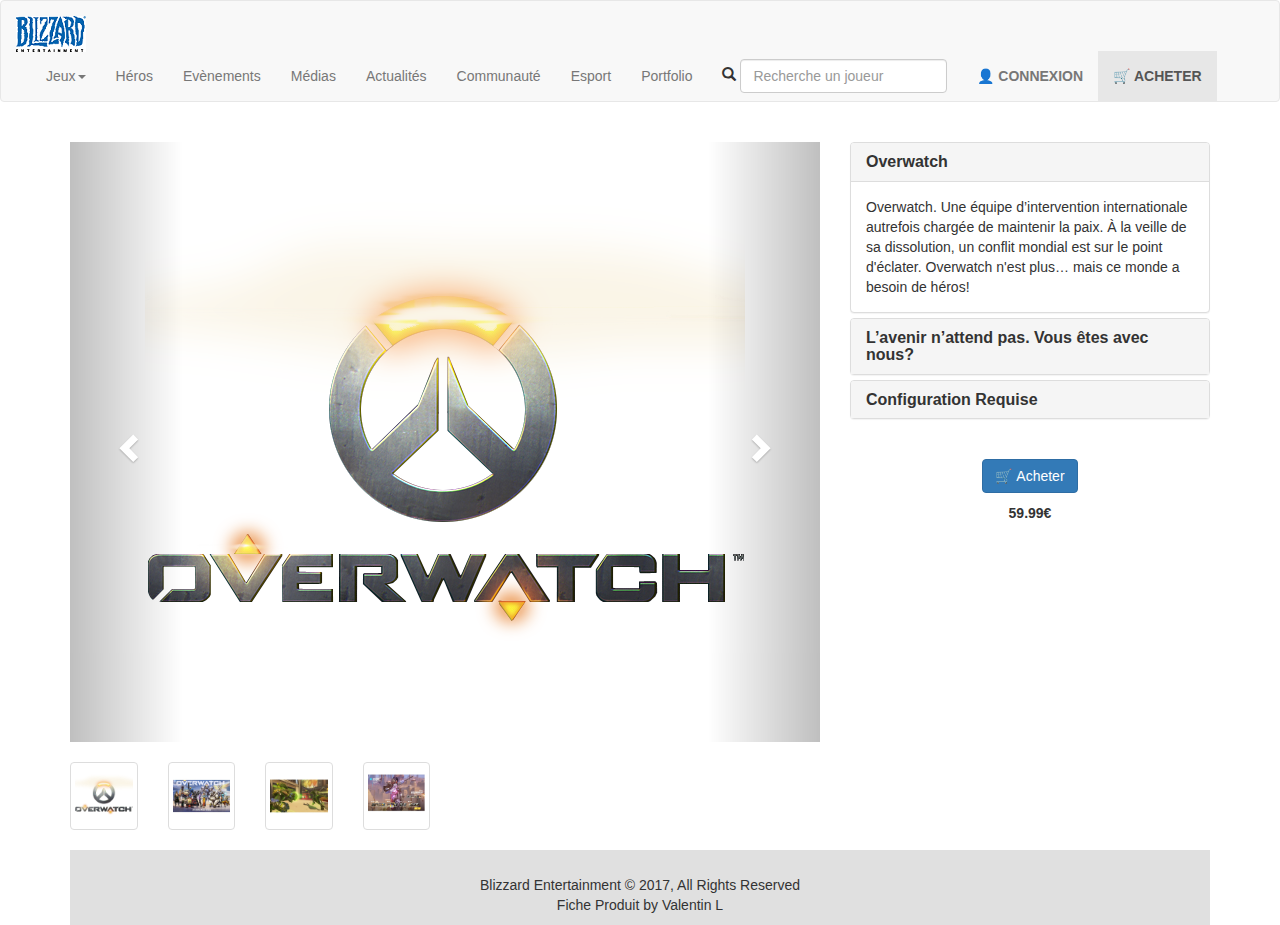
<file: Overwatch.html>
<!DOCTYPE html>
<html lang="fr">
  <head>
    <meta charset="utf-8">
    <meta http-equiv="X-UA-Compatible" content="IE=edge">
    <meta name="viewport" content="width=device-width, initial-scale=1">
    <!-- The above 3 meta tags *must* come first in the head; any other head content must come *after* these tags -->
    <title>Fiche Produit</title>

    <!-- Bootstrap -->
    <link href="css/bootstrap.min.css" rel="stylesheet">
    <link rel="stylesheet" href="slide.css">
    <link rel="shortcut icon" href="img/favicon.ico" type="image/x-icon">
    <link rel="icon" href="img/favicon.ico" type="image/x-icon">


    <!-- HTML5 shim and Respond.js for IE8 support of HTML5 elements and media queries -->
    <!-- WARNING: Respond.js doesn't work if you view the page via file:// -->
    <!--[if lt IE 9]>
      <script src="https://oss.maxcdn.com/html5shiv/3.7.3/html5shiv.min.js"></script>
      <script src="https://oss.maxcdn.com/respond/1.4.2/respond.min.js"></script>
    <![endif]-->
  </head>
  <body>
    <nav class="navbar navbar-default">
      <div class="container-fluid">
        <!-- Brand and toggle get grouped for better mobile display -->
        <div class="navbar-header">
          <button type="button" class="navbar-toggle collapsed" data-toggle="collapse" data-target="#bs-example-navbar-collapse-1" aria-expanded="false">
            <span class="sr-only">Toggle navigation</span>
            <span class="icon-bar"></span>
            <span class="icon-bar"></span>
            <span class="icon-bar"></span>
          </button>
          <a class="navbar-brand" href="index.html"><img src="img/blizzard.png">&nbsp;</a>
        </div>

        <!-- Collect the nav links, forms, and other content for toggling -->
        <div class="collapse navbar-collapse" id="bs-example-navbar-collapse-1">
          <ul class="nav navbar-nav">
            <li class="dropdown">
              <a href="#" class="dropdown-toggle" data-toggle="dropdown" role="button" aria-haspopup="true" aria-expanded="false">Jeux<span class="caret"></span></a>
              <ul class="dropdown-menu">
                <li><a href="Overwatch.html"><img src="img/logoow.png">&nbsp;OVERWATCH</a></li>
                <li role="separator" class="divider"></li>
                <li><a href="wow.html"> <img src="img/logowow.png">&nbsp;WORLD OF WARCRAFT</a></li>
                <li role="separator" class="divider"></li>
                <li><a href="heartstone.html"><img src="img/logohs.jpg">&nbsp;HEARTHSTONE</a></li>
                <li role="separator" class="divider"></li>
                <li><a href="hots.html"><img src="img/logohots.png">&nbsp;HEROES OF THE STORM</a></li>
                <li role="separator" class="divider"></li>
                <li><a href="sc.html"><img src="img/logosc.png">&nbsp;STARCRAFT II</a></li>
                <li role="separator" class="divider"></li>
                <li><a href="diablo.html"><img src="img/logod3.png">&nbsp;DIABLO III</a></li>
              </ul>
            </li>
            <li><a href="#">Héros<span class="sr-only">(current)</span></a></li>
            <li><a href="#">Evènements</a></li>
            <li><a href="#">Médias</a></li>
            <li><a href="#">Actualités</a></li>
            <li><a href="#">Communauté</a></li>
            <li><a href="#">Esport</a></li>
            <li><a href="portfolio.html">Portfolio</a></li>
            <form class="navbar-form navbar-left">
              <div class="form-group">
                <span class="glyphicon glyphicon-search" aria-hidden="true"></span>
                <input type="text" class="form-control" placeholder="Recherche un joueur">
              </div>
            </form>
            <li><a href="#"><b>👤&nbsp;CONNEXION</b></a></li>
            <li class="active"><a href="index.html"><b>🛒&nbsp;ACHETER</b></a></li>
          </ul>



        </div><!-- /.navbar-collapse -->
      </div><!-- /.container-fluid -->
    </nav>

    <div class="container">
            <div id="main_area">
                    <!-- Slider -->
                    <div class="row">
                       <center><h1></h1></center>
                        <div class="col-md-8" id="slider">
                            <!-- Top part of the slider -->

                                    <div class="carousel slide" id="myCarousel">
                                        <!-- Carousel items -->
                                        <div class="carousel-inner">
                                            <div class="active item" data-slide-number="0">
                                            <center><img src="img/OVERWATCH.png" alt="image"></center></div>

                                            <div class="item" data-slide-number="1">
                                            <center><img src="img/test.jpg" alt="image"></center></div>

                                            <div class="item" data-slide-number="2">
                                            <center><img src="img/test2.jpg" alt="image"></center></div>

                                            <div class="item" data-slide-number="3">
                                            <center><img src="img/test3.jpg" alt="image"></center></div>

                                        </div><!-- Carousel nav -->
                                        <a class="left carousel-control" href="#myCarousel" role="button" data-slide="prev">
                                            <span class="glyphicon glyphicon-chevron-left"></span>
                                        </a>
                                        <a class="right carousel-control" href="#myCarousel" role="button" data-slide="next">
                                            <span class="glyphicon glyphicon-chevron-right"></span>
                                        </a>
                                        </div>
                                </div>

                                <div class="col-md-4">
                                  <div class="panel-group" id="accordion">
              <div class="panel panel-default">
                <div class="panel-heading">
                  <h4 class="panel-title">
                    <a data-toggle="collapse" data-parent="#accordion" href="#collapse1">
                  <b>Overwatch</b></a>
                  </h4>
                </div>
                <div id="collapse1" class="panel-collapse collapse in">
                  <div class="panel-body">Overwatch. Une équipe d’intervention internationale autrefois chargée
                 de maintenir la paix. À la veille de sa dissolution, un conflit mondial est sur le point d'éclater. Overwatch n'est plus… mais ce monde a besoin de héros!</div>
                </div>
              </div>
              <div class="panel panel-default">
                <div class="panel-heading">
                  <h4 class="panel-title">
                    <a data-toggle="collapse" data-parent="#accordion" href="#collapse2">
                    <b>L’avenir n’attend pas. Vous êtes avec nous?</b></a>
                  </h4>
                </div>
                <div id="collapse2" class="panel-collapse collapse">
                  <div class="panel-body">Investissez les champs de bataille du futur et choisissez votre héros parmi une vaste sélection de combattants
                     hauts en couleur. Défiez les lois de la physique, modifiez l’espace-temps et déchaînez votre puissance grâce à de super pouvoirs et un arsenal unique.
                      Découvrez des sites emblématiques de notre monde et affrontez vos adversaires en multijoueur dans la nouvelle référence du FPS par équipe.
                      Rejoignez Overwatch, ce monde a besoin de héros !</div>
                </div>
              </div>
              <div class="panel panel-default">
                <div class="panel-heading">
                  <h4 class="panel-title">
                    <a data-toggle="collapse" data-parent="#accordion" href="#collapse3">
                    <b>Configuration Requise</b></a>
                  </h4>
                </div>
                <div id="collapse3" class="panel-collapse collapse">
                  <div class="panel-body"><b>OS</b> : Windows® 7 / Windows® 8 / Windows® 10 64-bit <br>
                                          <b>Processeur</b> : Intel® Core™ i5 ou AMD Phenom™ II X3 ou supérieur<br>
                                          <b>Vidéo</b> : NVIDIA® GeForce® GTX 660 or AMD Radeon™ HD 7950 ou supérieur<br>
                                          <b>Mémoire</b> : 6 GB RAM<br>
                                          <b>Espace Disque</b> : 30 GB d'espace disque disponible<br>
                                          <b>Internet</b> : Connexion internet haut-débit<br>
                                          <b>Résolution</b> : 1024x768 ou supérieur</div>
                </div>
              </div>
              <br><br><center><p><a href="#" class="btn btn-primary" role="button">🛒&nbsp;Acheter</a></p></center><center><p><b>59.99€</b></p></center>
            </div>
            </div>


                        </div>
                    <!--/Slider-->

                    <div class="row hidden-xs" id="slider-thumbs">
                            <!-- Bottom switcher of slider -->
                            <ul class="hide-bullets">
                                <li class="col-sm-1">
                                    <a class="thumbnail" id="carousel-selector-0"><img src="img/OVERWATCH.png"></a>
                                </li>

                                <li class="col-sm-1">
                                    <a class="thumbnail" id="carousel-selector-1"><img src="img/test.jpg"></a>
                                </li>

                                <li class="col-sm-1">
                                    <a class="thumbnail" id="carousel-selector-2"><img src="img/test2.jpg"></a>
                                </li>

                                <li class="col-sm-1">
                                    <a class="thumbnail" id="carousel-selector-3"><img src="img/test3.jpg"></a>
                                </li>
                            </ul>
                    </div>

                    <footer class="container-fluid text-center bg-lightgray">

                            <div class="copyrights" style="margin-top:25px;">
                                <p>Blizzard Entertainment © 2017, All Rights Reserved
                                    <br>
                                    <span>Fiche Produit by Valentin L</span></p>
                            </div>
                    </footer>



<script>

jQuery(document).ready(function($) {

      $('#myCarousel').slider({
              interval: 5000
      });

      $('#carousel-text').html($('#slide-content-0').html());

      //Handles the carousel thumbnails
     $('[id^=carousel-selector-]').click( function(){
          var id = this.id.substr(this.id.lastIndexOf("-") + 1);
          var id = parseInt(id);
          $('#myCarousel').slider(id);
      });


      // When the carousel slides, auto update the text
      $('#myCarousel').on('slid.bs.carousel', function (e) {
               var id = $('.item.active').data('slide-number');
              $('#carousel-text').html($('#slide-content-'+id).html());
      });
});

</script>

<!-- jQuery (necessary for Bootstrap's JavaScript plugins) -->
   <script src="https://ajax.googleapis.com/ajax/libs/jquery/1.12.4/jquery.min.js"></script>
   <!-- Include all compiled plugins (below), or include individual files as needed -->
   <script src="js/bootstrap.min.js"></script>

</body>
</html>
</file>
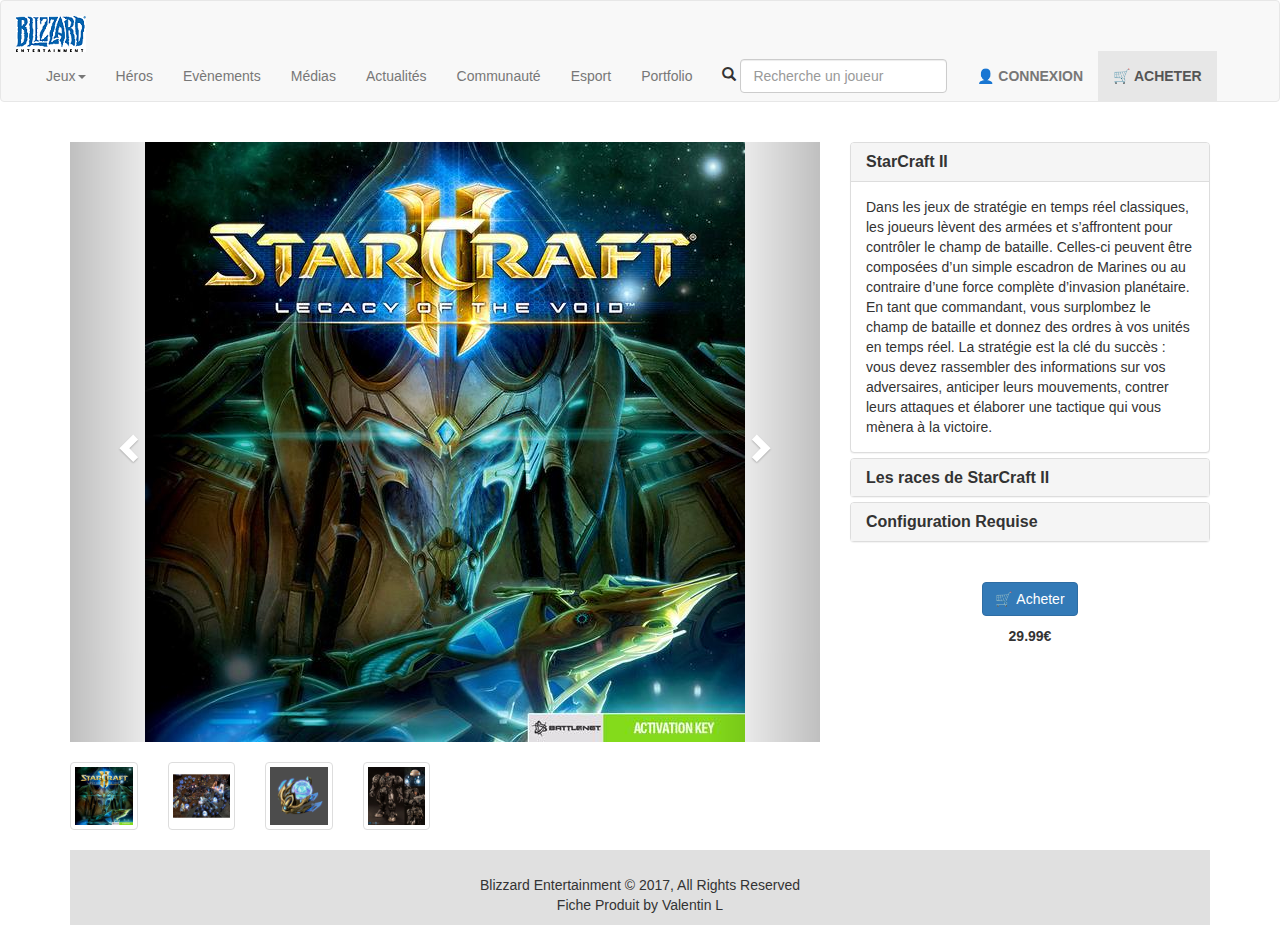
<file: sc.html>
<!DOCTYPE html>
<html lang="fr">
  <head>
    <meta charset="utf-8">
    <meta http-equiv="X-UA-Compatible" content="IE=edge">
    <meta name="viewport" content="width=device-width, initial-scale=1">
    <!-- The above 3 meta tags *must* come first in the head; any other head content must come *after* these tags -->
    <title>Fiche Produit</title>

    <!-- Bootstrap -->
    <link href="css/bootstrap.min.css" rel="stylesheet">
    <link rel="stylesheet" href="slide.css">
    <link rel="shortcut icon" href="img/favicon.ico" type="image/x-icon">
    <link rel="icon" href="img/favicon.ico" type="image/x-icon">


    <!-- HTML5 shim and Respond.js for IE8 support of HTML5 elements and media queries -->
    <!-- WARNING: Respond.js doesn't work if you view the page via file:// -->
    <!--[if lt IE 9]>
      <script src="https://oss.maxcdn.com/html5shiv/3.7.3/html5shiv.min.js"></script>
      <script src="https://oss.maxcdn.com/respond/1.4.2/respond.min.js"></script>
    <![endif]-->
  </head>
  <body>
    <nav class="navbar navbar-default">
      <div class="container-fluid">
        <!-- Brand and toggle get grouped for better mobile display -->
        <div class="navbar-header">
          <button type="button" class="navbar-toggle collapsed" data-toggle="collapse" data-target="#bs-example-navbar-collapse-1" aria-expanded="false">
            <span class="sr-only">Toggle navigation</span>
            <span class="icon-bar"></span>
            <span class="icon-bar"></span>
            <span class="icon-bar"></span>
          </button>
          <a class="navbar-brand" href="index.html"><img src="img/blizzard.png">&nbsp;</a>
        </div>

        <!-- Collect the nav links, forms, and other content for toggling -->
        <div class="collapse navbar-collapse" id="bs-example-navbar-collapse-1">
          <ul class="nav navbar-nav">
            <li class="dropdown">
              <a href="#" class="dropdown-toggle" data-toggle="dropdown" role="button" aria-haspopup="true" aria-expanded="false">Jeux<span class="caret"></span></a>
              <ul class="dropdown-menu">
                <li><a href="Overwatch.html"><img src="img/logoow.png">&nbsp;OVERWATCH</a></li>
                <li role="separator" class="divider"></li>
                <li><a href="wow.html"> <img src="img/logowow.png">&nbsp;WORLD OF WARCRAFT</a></li>
                <li role="separator" class="divider"></li>
                <li><a href="heartstone.html"><img src="img/logohs.jpg">&nbsp;HEARTHSTONE</a></li>
                <li role="separator" class="divider"></li>
                <li><a href="hots.html"><img src="img/logohots.png">&nbsp;HEROES OF THE STORM</a></li>
                <li role="separator" class="divider"></li>
                <li><a href="sc.html"><img src="img/logosc.png">&nbsp;STARCRAFT II</a></li>
                <li role="separator" class="divider"></li>
                <li><a href="diablo.html"><img src="img/logod3.png">&nbsp;DIABLO III</a></li>
              </ul>
            </li>
            <li><a href="#">Héros<span class="sr-only">(current)</span></a></li>
            <li><a href="#">Evènements</a></li>
            <li><a href="#">Médias</a></li>
            <li><a href="#">Actualités</a></li>
            <li><a href="#">Communauté</a></li>
            <li><a href="#">Esport</a></li>
            <li><a href="portfolio.html">Portfolio</a></li>
            <form class="navbar-form navbar-left">
              <div class="form-group">
                <span class="glyphicon glyphicon-search" aria-hidden="true"></span>
                <input type="text" class="form-control" placeholder="Recherche un joueur">
              </div>
            </form>
            <li><a href="#"><b>👤&nbsp;CONNEXION</b></a></li>
            <li class="active"><a href="index.html"><b>🛒&nbsp;ACHETER</b></a></li>
          </ul>



        </div><!-- /.navbar-collapse -->
      </div><!-- /.container-fluid -->
    </nav>

    <div class="container">
            <div id="main_area">
                    <!-- Slider -->
                    <div class="row">
                       <center><h1></h1></center>
                        <div class="col-md-8" id="slider">
                            <!-- Top part of the slider -->

                                    <div class="carousel slide" id="myCarousel">
                                        <!-- Carousel items -->
                                        <div class="carousel-inner">
                                            <div class="active item" data-slide-number="0">
                                            <center><img src="img/starcraft1.jpg" alt="image"></center></div>

                                            <div class="item" data-slide-number="1">
                                            <center><img src="img/starcraft2.jpg" alt="image"></center></div>

                                            <div class="item" data-slide-number="2">
                                            <center><img src="img/starcraft3.jpg" alt="image"></center></div>

                                            <div class="item" data-slide-number="3">
                                            <center><img src="img/starcraft4.jpg" alt="image"></center></div>

                                        </div><!-- Carousel nav -->
                                        <a class="left carousel-control" href="#myCarousel" role="button" data-slide="prev">
                                            <span class="glyphicon glyphicon-chevron-left"></span>
                                        </a>
                                        <a class="right carousel-control" href="#myCarousel" role="button" data-slide="next">
                                            <span class="glyphicon glyphicon-chevron-right"></span>
                                        </a>
                                        </div>
                                </div>

                                <div class="col-md-4">
                                  <div class="panel-group" id="accordion">
              <div class="panel panel-default">
                <div class="panel-heading">
                  <h4 class="panel-title">
                    <a data-toggle="collapse" data-parent="#accordion" href="#collapse1">
                  <b>StarCraft II</b></a>
                  </h4>
                </div>
                <div id="collapse1" class="panel-collapse collapse in">
                  <div class="panel-body">Dans les jeux de stratégie en temps réel classiques, les joueurs lèvent des armées et s’affrontent pour contrôler le
                     champ de bataille. Celles-ci peuvent être composées d’un simple escadron de Marines ou au contraire d’une force complète d’invasion planétaire.
                      En tant que commandant, vous surplombez le champ de bataille et donnez des ordres à vos unités en temps réel. La stratégie est la clé du succès :
                       vous devez rassembler des informations sur vos adversaires, anticiper leurs mouvements, contrer leurs attaques et élaborer une tactique qui vous mènera
                        à la victoire.</div>
                </div>
              </div>
              <div class="panel panel-default">
                <div class="panel-heading">
                  <h4 class="panel-title">
                    <a data-toggle="collapse" data-parent="#accordion" href="#collapse2">
                    <b>Les races de StarCraft II</b></a>
                  </h4>
                </div>
                <div id="collapse2" class="panel-collapse collapse">
                  <div class="panel-body">Dans StarCraft II, trois « races » différentes s’affrontent. Leurs armées respectives sont composées d’unités et de bâtiments
                     qui leur sont propres. Chaque race a ses points forts et ses points faibles,
                     et la connaissance de leurs profils tactiques peut souvent faire la différence entre une victoire éclatante et une cruelle défaite.</div>
                </div>
              </div>
              <div class="panel panel-default">
                <div class="panel-heading">
                  <h4 class="panel-title">
                    <a data-toggle="collapse" data-parent="#accordion" href="#collapse3">
                    <b>Configuration Requise</b></a>
                  </h4>
                </div>
                <div id="collapse3" class="panel-collapse collapse">
                  <div class="panel-body"><b>OS</b> : Windows® 10 64-bit <br>
                                          <b>Processeur</b> : Intel® Core™ i5 ou AMD FX Series Processor<br>
                                          <b>Vidéo</b> : NVIDIA® GeForce® GTX 650 ou AMD Radeon™ HD 7790 ou supérieur<br>
                                          <b>Mémoire</b> : 4 GB RAM<br>
                                          <b>Espace Disque</b> : 30 GB d'espace disque disponible<br>
                                          <b>Internet</b> : Connexion internet haut-débit<br>
                                          <b>Résolution</b> : 1024x768 ou supérieur</div>
                </div>
              </div>
              <br><br><center><p><a href="#" class="btn btn-primary" role="button">🛒&nbsp;Acheter</a></p></center><center><p><b>29.99€</b></p></center>
            </div>
            </div>


                        </div>
                    <!--/Slider-->

                    <div class="row hidden-xs" id="slider-thumbs">
                            <!-- Bottom switcher of slider -->
                            <ul class="hide-bullets">
                                <li class="col-sm-1">
                                    <a class="thumbnail" id="carousel-selector-0"><img src="img/starcraft1.jpg"></a>
                                </li>

                                <li class="col-sm-1">
                                    <a class="thumbnail" id="carousel-selector-1"><img src="img/starcraft2.jpg"></a>
                                </li>

                                <li class="col-sm-1">
                                    <a class="thumbnail" id="carousel-selector-2"><img src="img/starcraft3.jpg"></a>
                                </li>

                                <li class="col-sm-1">
                                    <a class="thumbnail" id="carousel-selector-3"><img src="img/starcraft4.jpg"></a>
                                </li>
                            </ul>
                    </div>

                    <footer class="container-fluid text-center bg-lightgray">

                            <div class="copyrights" style="margin-top:25px;">
                                <p>Blizzard Entertainment © 2017, All Rights Reserved
                                    <br>
                                    <span>Fiche Produit by Valentin L</span></p>
                            </div>
                    </footer>


<script>

jQuery(document).ready(function($) {

      $('#myCarousel').slider({
              interval: 5000
      });

      $('#carousel-text').html($('#slide-content-0').html());

      //Handles the carousel thumbnails
     $('[id^=carousel-selector-]').click( function(){
          var id = this.id.substr(this.id.lastIndexOf("-") + 1);
          var id = parseInt(id);
          $('#myCarousel').slider(id);
      });


      // When the carousel slides, auto update the text
      $('#myCarousel').on('slid.bs.carousel', function (e) {
               var id = $('.item.active').data('slide-number');
              $('#carousel-text').html($('#slide-content-'+id).html());
      });
});

</script>

<!-- jQuery (necessary for Bootstrap's JavaScript plugins) -->
   <script src="https://ajax.googleapis.com/ajax/libs/jquery/1.12.4/jquery.min.js"></script>
   <!-- Include all compiled plugins (below), or include individual files as needed -->
   <script src="js/bootstrap.min.js"></script>

</body>
</html>
</file>
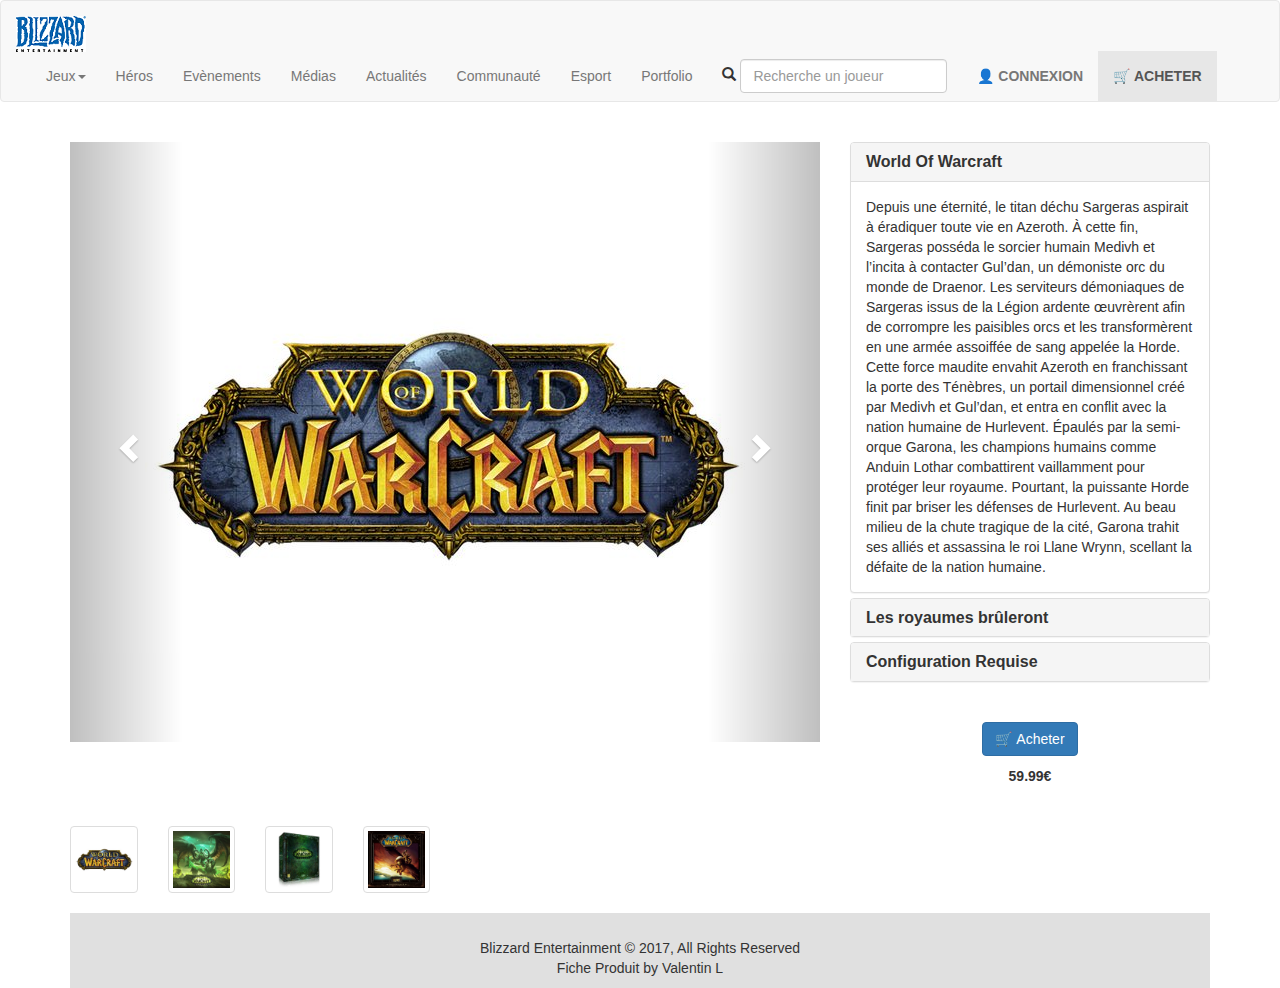
<file: wow.html>
<!DOCTYPE html>
<html lang="fr">
  <head>
    <meta charset="utf-8">
    <meta http-equiv="X-UA-Compatible" content="IE=edge">
    <meta name="viewport" content="width=device-width, initial-scale=1">
    <!-- The above 3 meta tags *must* come first in the head; any other head content must come *after* these tags -->
    <title>Fiche Produit</title>

    <!-- Bootstrap -->
    <link href="css/bootstrap.min.css" rel="stylesheet">
    <link rel="stylesheet" href="slide.css">
    <link rel="shortcut icon" href="img/favicon.ico" type="image/x-icon">
    <link rel="icon" href="img/favicon.ico" type="image/x-icon">


    <!-- HTML5 shim and Respond.js for IE8 support of HTML5 elements and media queries -->
    <!-- WARNING: Respond.js doesn't work if you view the page via file:// -->
    <!--[if lt IE 9]>
      <script src="https://oss.maxcdn.com/html5shiv/3.7.3/html5shiv.min.js"></script>
      <script src="https://oss.maxcdn.com/respond/1.4.2/respond.min.js"></script>
    <![endif]-->
  </head>
  <body>
    <nav class="navbar navbar-default">
      <div class="container-fluid">
        <!-- Brand and toggle get grouped for better mobile display -->
        <div class="navbar-header">
          <button type="button" class="navbar-toggle collapsed" data-toggle="collapse" data-target="#bs-example-navbar-collapse-1" aria-expanded="false">
            <span class="sr-only">Toggle navigation</span>
            <span class="icon-bar"></span>
            <span class="icon-bar"></span>
            <span class="icon-bar"></span>
          </button>
          <a class="navbar-brand" href="index.html"><img src="img/blizzard.png">&nbsp;</a>
        </div>

        <!-- Collect the nav links, forms, and other content for toggling -->
        <div class="collapse navbar-collapse" id="bs-example-navbar-collapse-1">
          <ul class="nav navbar-nav">
            <li class="dropdown">
              <a href="#" class="dropdown-toggle" data-toggle="dropdown" role="button" aria-haspopup="true" aria-expanded="false">Jeux<span class="caret"></span></a>
              <ul class="dropdown-menu">
                <li><a href="Overwatch.html"><img src="img/logoow.png">&nbsp;OVERWATCH</a></li>
                <li role="separator" class="divider"></li>
                <li><a href="wow.html"> <img src="img/logowow.png">&nbsp;WORLD OF WARCRAFT</a></li>
                <li role="separator" class="divider"></li>
                <li><a href="heartstone.html"><img src="img/logohs.jpg">&nbsp;HEARTHSTONE</a></li>
                <li role="separator" class="divider"></li>
                <li><a href="hots.html"><img src="img/logohots.png">&nbsp;HEROES OF THE STORM</a></li>
                <li role="separator" class="divider"></li>
                <li><a href="sc.html"><img src="img/logosc.png">&nbsp;STARCRAFT II</a></li>
                <li role="separator" class="divider"></li>
                <li><a href="diablo.html"><img src="img/logod3.png">&nbsp;DIABLO III</a></li>
              </ul>
            </li>
            <li><a href="#">Héros<span class="sr-only">(current)</span></a></li>
            <li><a href="#">Evènements</a></li>
            <li><a href="#">Médias</a></li>
            <li><a href="#">Actualités</a></li>
            <li><a href="#">Communauté</a></li>
            <li><a href="#">Esport</a></li>
            <li><a href="portfolio.html">Portfolio</a></li>
            <form class="navbar-form navbar-left">
              <div class="form-group">
                <span class="glyphicon glyphicon-search" aria-hidden="true"></span>
                <input type="text" class="form-control" placeholder="Recherche un joueur">
              </div>
            </form>
            <li><a href="#"><b>👤&nbsp;CONNEXION</b></a></li>
            <li class="active"><a href="index.html"><b>🛒&nbsp;ACHETER</b></a></li>
          </ul>



        </div><!-- /.navbar-collapse -->
      </div><!-- /.container-fluid -->
    </nav>

    <div class="container">
            <div id="main_area">
                    <!-- Slider -->
                    <div class="row">
                       <center><h1></h1></center>
                        <div class="col-md-8" id="slider">
                            <!-- Top part of the slider -->

                                    <div class="carousel slide" id="myCarousel">
                                        <!-- Carousel items -->
                                        <div class="carousel-inner">
                                            <div class="active item" data-slide-number="0">
                                            <center><img src="img/wow1.jpg" alt="image"></center></div>

                                            <div class="item" data-slide-number="1">
                                            <center><img src="img/wow2.jpg" alt="image"></center></div>

                                            <div class="item" data-slide-number="2">
                                            <center><img src="img/wow3.jpg" alt="image"></center></div>

                                            <div class="item" data-slide-number="3">
                                            <center><img src="img/wow4.jpg" alt="image"></center></div>

                                        </div><!-- Carousel nav -->
                                        <a class="left carousel-control" href="#myCarousel" role="button" data-slide="prev">
                                            <span class="glyphicon glyphicon-chevron-left"></span>
                                        </a>
                                        <a class="right carousel-control" href="#myCarousel" role="button" data-slide="next">
                                            <span class="glyphicon glyphicon-chevron-right"></span>
                                        </a>
                                        </div>
                                </div>

                                <div class="col-md-4">
                                  <div class="panel-group" id="accordion">
              <div class="panel panel-default">
                <div class="panel-heading">
                  <h4 class="panel-title">
                    <a data-toggle="collapse" data-parent="#accordion" href="#collapse1">
                  <b>World Of Warcraft</b></a>
                  </h4>
                </div>
                <div id="collapse1" class="panel-collapse collapse in">
                  <div class="panel-body">Depuis une éternité, le titan déchu Sargeras aspirait à éradiquer toute vie en Azeroth. À cette fin, Sargeras posséda le sorcier humain Medivh et l’incita à contacter Gul’dan, un démoniste orc du monde de Draenor. Les serviteurs démoniaques de Sargeras issus de la Légion ardente œuvrèrent afin de corrompre les paisibles orcs et les transformèrent en une armée assoiffée de sang appelée la Horde. Cette force maudite envahit Azeroth en franchissant la porte des Ténèbres, un portail dimensionnel créé par Medivh et Gul’dan, et entra en conflit avec la nation humaine de Hurlevent. Épaulés par la semi-orque Garona, les champions humains comme Anduin Lothar combattirent vaillamment pour protéger leur royaume. Pourtant, la puissante Horde finit par briser les défenses de Hurlevent. Au beau milieu de la chute tragique de la cité, Garona trahit ses alliés et assassina le roi Llane Wrynn, scellant la défaite de la nation humaine.</div>
                </div>
              </div>
              <div class="panel panel-default">
                <div class="panel-heading">
                  <h4 class="panel-title">
                    <a data-toggle="collapse" data-parent="#accordion" href="#collapse2">
                    <b>Les royaumes brûleront</b></a>
                  </h4>
                </div>
                <div id="collapse2" class="panel-collapse collapse">
                  <div class="panel-body">La tombe de Sargeras a été rouverte, et les démons de la Légion ardente fondent sur notre monde. Ils concentrent la totalité de leur terrifiante puissance à l’invocation du titan noir en Azeroth… et ils savent déjà où se trouve la clé qui lui permettra de revenir.
La Horde et l’Alliance dévastées, vous seul êtes à même de vous emparer des armes les plus prodigieuses de l’univers de Warcraft, d’arpenter les antiques îles Brisées à la recherche de reliques des titans et de défier la Légion avant que le dernier espoir d’Azeroth s’évanouisse.
Armez-vous de courage, champion. L’extinction est imminente.</div>
                </div>
              </div>
              <div class="panel panel-default">
                <div class="panel-heading">
                  <h4 class="panel-title">
                    <a data-toggle="collapse" data-parent="#accordion" href="#collapse3">
                    <b>Configuration Requise</b></a>
                  </h4>
                </div>
                <div id="collapse3" class="panel-collapse collapse">
                  <div class="panel-body"><b>OS</b> : Windows® 10 64-bit <br>
                                          <b>Processeur</b> : Intel® Core™ i5-3330, AMD™ FX-6300, ou supérieur<br>
                                          <b>Vidéo</b> : NVIDIA® GeForce® GTX 660 or AMD Radeon™ HD 7950 ou supérieur<br>
                                          <b>Mémoire</b> : 4 GB RAM<br>
                                          <b>Espace Disque</b> : 45 GB d'espace disque disponible<br>
                                          <b>Internet</b> : Connexion internet haut-débit<br>
                                          <b>Résolution</b> : 1024x768 ou supérieur</div>
                </div>
              </div>
              <br><br><center><p><a href="#" class="btn btn-primary" role="button">🛒&nbsp;Acheter</a></p></center><center><p><b>59.99€</b></p></center>
            </div>
            </div>


                        </div>
                    <!--/Slider-->

                    <div class="row hidden-xs" id="slider-thumbs">
                            <!-- Bottom switcher of slider -->
                            <ul class="hide-bullets">
                                <li class="col-sm-1">
                                    <a class="thumbnail" id="carousel-selector-0"><img src="img/wow1.jpg"></a>
                                </li>

                                <li class="col-sm-1">
                                    <a class="thumbnail" id="carousel-selector-1"><img src="img/wow2.jpg"></a>
                                </li>

                                <li class="col-sm-1">
                                    <a class="thumbnail" id="carousel-selector-2"><img src="img/wow3.jpg"></a>
                                </li>

                                <li class="col-sm-1">
                                    <a class="thumbnail" id="carousel-selector-3"><img src="img/wow4.jpg"></a>
                                </li>
                            </ul>
                    </div>


                    <footer class="container-fluid text-center bg-lightgray">

                            <div class="copyrights" style="margin-top:25px;">
                                <p>Blizzard Entertainment © 2017, All Rights Reserved
                                    <br>
                                    <span>Fiche Produit by Valentin L</span></p>
                            </div>
                    </footer>



<script>

jQuery(document).ready(function($) {

      $('#myCarousel').slider({
              interval: 5000
      });

      $('#carousel-text').html($('#slide-content-0').html());

      //Handles the carousel thumbnails
     $('[id^=carousel-selector-]').click( function(){
          var id = this.id.substr(this.id.lastIndexOf("-") + 1);
          var id = parseInt(id);
          $('#myCarousel').slider(id);
      });


      // When the carousel slides, auto update the text
      $('#myCarousel').on('slid.bs.carousel', function (e) {
               var id = $('.item.active').data('slide-number');
              $('#carousel-text').html($('#slide-content-'+id).html());
      });
});

</script>

<!-- jQuery (necessary for Bootstrap's JavaScript plugins) -->
   <script src="https://ajax.googleapis.com/ajax/libs/jquery/1.12.4/jquery.min.js"></script>
   <!-- Include all compiled plugins (below), or include individual files as needed -->
   <script src="js/bootstrap.min.js"></script>

</body>
</html>
</file>
<file: slide.css>
.hide-bullets {
list-style:none;
margin-left: -40px;
margin-top:20px;
}

.section-title h2 {
  display: inline-block;
  font-size: 30px;
  font-weight: 300;
  line-height: 30px;
  margin-bottom: 40px;
  padding-bottom: 10px;
  position: relative;
  text-transform: uppercase;
}
.section-title h2:before {
	position: absolute;
	background: #575757;
	height: 2px;
	width: 45px;
	content: "";
	bottom: 0;
}
.portfolio-menu button.mixitup-control-active {
      background: rgba(0, 0, 0, 0) none repeat scroll 0 0;
      border: 2px solid #4bcaff;
      color: #4bcaff;
      padding: 10px 15px;
    font-weight: 700;
    transition: .4s;
    text-transform: uppercase;
}
.portfolio-menu button {
      background: rgba(0, 0, 0, 0) none repeat scroll 0 0;
      border: 2px solid transparent;
      color: #515f67;
      padding: 10px 15px;
    font-weight: 700;
    text-transform: uppercase;
    cursor: pointer;
}
.single-portfolio a {
  display: block;
  line-height: 0;
  position: relative;
}
.single-portfolio a::before {
  background: #000 none repeat scroll 0 0;
  content: "";
  height: 100%;
  opacity: 0;
  position: absolute;
  top: 0;
  transform: scale(0.5);
  transition: all 0.3s ease 0s;
  width: 100%;
}
.single-portfolio:hover a::before {
	opacity: .5;
	transform: scale(1);
}
.single-portfolio a::after {
  color: #fff;
  content: "👁";
  font-size: 60px;
  left: 0;
  position: absolute;
  right: 0;
  text-align: center;
  top: 50%;
  transform: scale(0);
  transition: all 0.3s ease 0s;
}
.single-portfolio:hover a::after {
	transform: scale(1);
}

@import url(https://fonts.googleapis.com/css?family=Quicksand:400,300);
body{
    font-family: 'Quicksand', sans-serif;
}
.gal-container{
	padding: 12px;
}
.gal-item{
	overflow: hidden;
	padding: 0px;
}
.gal-item .box{
	height: 350px;
	overflow: hidden;
}
.box img{
	height: 100%;
	width: 100%;
	object-fit:cover;
	-o-object-fit:cover;
}
.gal-item a:focus{
	outline: none;
}
.gal-item a:after{
	content:"👁";
	font-family: 'Glyphicons Halflings';
	opacity: 0;
	background-color: rgba(0, 0, 0, 0.75);
	position: absolute;
	right: 0px;
	left: 0px;
	top: 0px;
	bottom: 0px;
	text-align: center;
    line-height: 350px;
    font-size: 60px;
    color: #fff;
    -webkit-transition: all 0.3s ease-in-out 0s;
    -moz-transition: all 0.3s ease-in-out 0s;
    transition: all 0.3s ease-in-out 0s;
}
.gal-item a:hover:after{
	opacity: 1;
}
.modal-open .gal-container .modal{
	background-color: rgba(0,0,0,0.4);
}
.modal-open .gal-item .modal-body{
	padding: 0px;
}
.modal-open .gal-item button.close{
    position: absolute;
    width: 25px;
    height: 25px;
    background-color: #000;
    opacity: 1;
    color: #fff;
    z-index: 999;
    right: -12px;
    top: -12px;
    border-radius: 50%;
    font-size: 15px;
    border: 2px solid #fff;
    line-height: 25px;
    -webkit-box-shadow: 0 0 1px 1px rgba(0,0,0,0.35);
	box-shadow: 0 0 1px 1px rgba(0,0,0,0.35);
}
.modal-open .gal-item button.close:focus{
	outline: none;
}
.modal-open .gal-item button.close span{
	position: relative;
	top: -3px;
	font-weight: lighter;
	text-shadow:none;
}
.gal-container .modal-dialogue{
	width: 80%;
}
.gal-container .description{
	position: relative;
	height: 40px;
	top: -40px;
	padding: 10px 25px;
	background-color: rgba(0,0,0,0.5);
	color: #fff;
	text-align: left;
}
.gal-container .description h4{
	margin:0px;
	font-size: 15px;
	font-weight: 300;
	line-height: 20px;
}
.gal-container .modal.fade .modal-dialog {
    -webkit-transform: scale(0.1);
    -moz-transform: scale(0.1);
    -ms-transform: scale(0.1);
    transform: scale(0.1);
    top: 100px;
    opacity: 0;
    -webkit-transition: all 0.3s;
    -moz-transition: all 0.3s;
    transition: all 0.3s;
}

.gal-container .modal.fade.in .modal-dialog {
    -webkit-transform: scale(1);
    -moz-transform: scale(1);
    -ms-transform: scale(1);
    transform: scale(1);
    -webkit-transform: translate3d(0, -100px, 0);
    transform: translate3d(0, -100px, 0);
    opacity: 1;
}
@media (min-width: 768px) {
.gal-container .modal-dialog {
    width: 55%;
    margin: 50 auto;
}
}
@media (max-width: 768px) {
    .gal-container .modal-content{
        height:250px;
    }
}
/* Footer Style */
i.red{
    color:#BC0213;
}
.gal-container{
    padding-top :75px;
    padding-bottom:75px;
}
footer{
    font-family: 'Quicksand', sans-serif;
}
footer a,footer a:hover{
    color: #88C425;
}

@import url(http://netdna.bootstrapcdn.com/font-awesome/4.0.3/css/font-awesome.css);
.bg-lightgray
{
    background-color:#e0e0e0;
}
</file>
